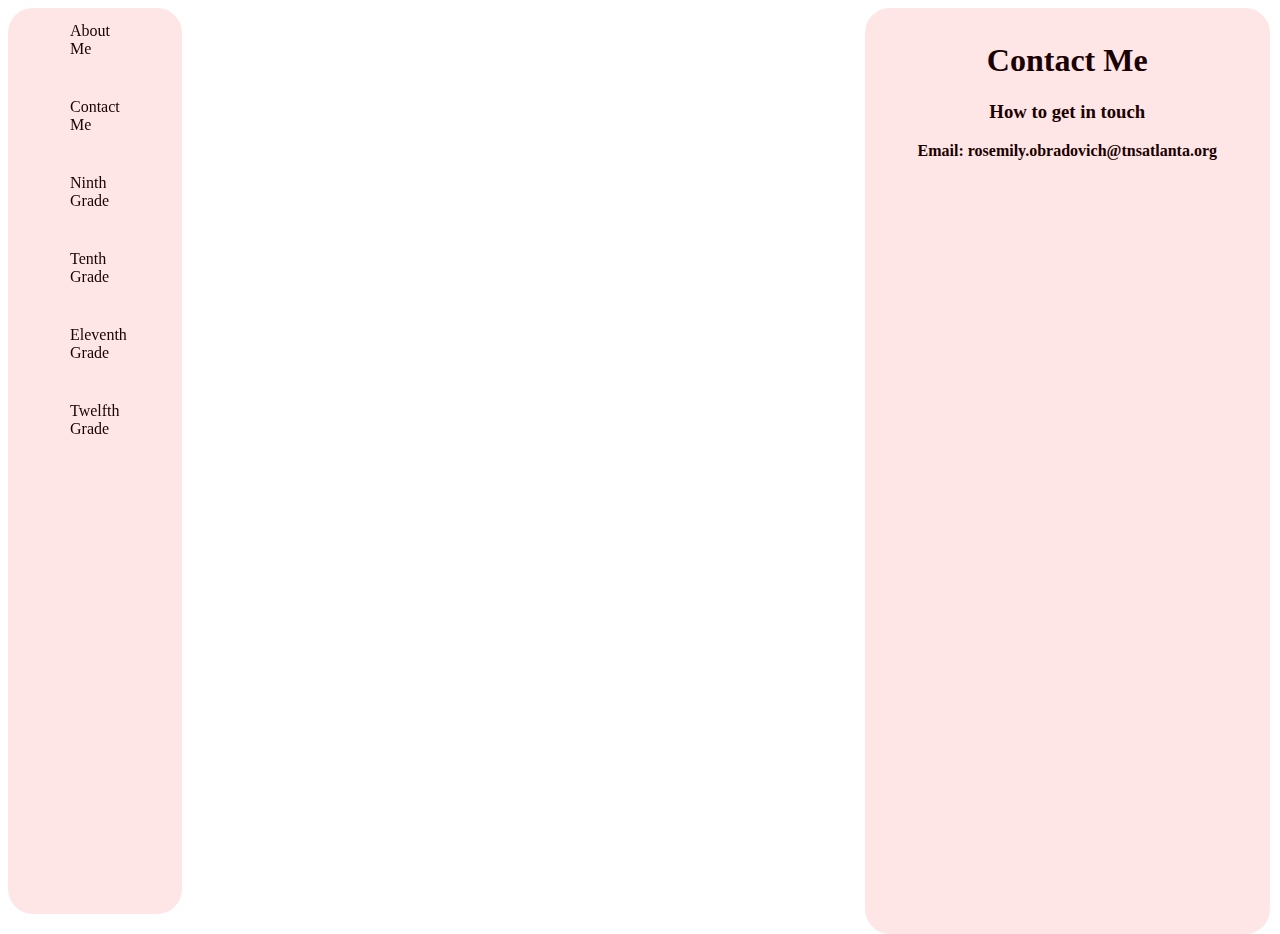
<file: Contact Me.html>
<!DOCTYPE html>
  <html>
    <head>
      <meta charset="utf-8" />
      <title> Bpoi </title>
      <link rel="stylesheet" href="contact me.css">
    </head>
    <body>
      <ul class=navigation>
        <li>
          <a href="file:///home/chronos/u-15b964d72009999ada214367f15434849e3f03b3/Downloads/Web%20Dev/Actual%20Website/Index.html">About Me</a>
        </li>
        <br>
        <li> <a href="file:///home/chronos/u-15b964d72009999ada214367f15434849e3f03b3/Downloads/Web%20Dev/Actual%20Website/Contact%20Me.html">Contact Me</a>
        </li>
         <br>
        <li>
          <a href="file:///home/chronos/u-15b964d72009999ada214367f15434849e3f03b3/Downloads/Web%20Dev/Actual%20Website/Ninth%20Grade.html">Ninth Grade</a>
        </li>
        <br>
        <li>
          <a href="file:///home/chronos/u-15b964d72009999ada214367f15434849e3f03b3/Downloads/Web%20Dev/Actual%20Website/Tenth%20Grade.html">Tenth Grade</a>
        </li>
        <br>
        <li>
          <a href="file:///home/chronos/u-15b964d72009999ada214367f15434849e3f03b3/Downloads/Web%20Dev/Actual%20Website/Eleventh%20Grade.html">Eleventh Grade</a>
        </li>
        <br>
        <li>
          <a href="file:///home/chronos/u-15b964d72009999ada214367f15434849e3f03b3/Downloads/Web%20Dev/Actual%20Website/Twelfth%20Grade.html">Twelfth Grade</a>
        </li>
      </ul>
      <div class=body>
        <div class=info>
          <h1> Contact Me </h1>
          <h3> How to get in touch </h3>
          <p> <b>Email: rosemily.obradovich@tnsatlanta.org</b></p>
        </div>
      </div>
    </body>
  </html>
</file>
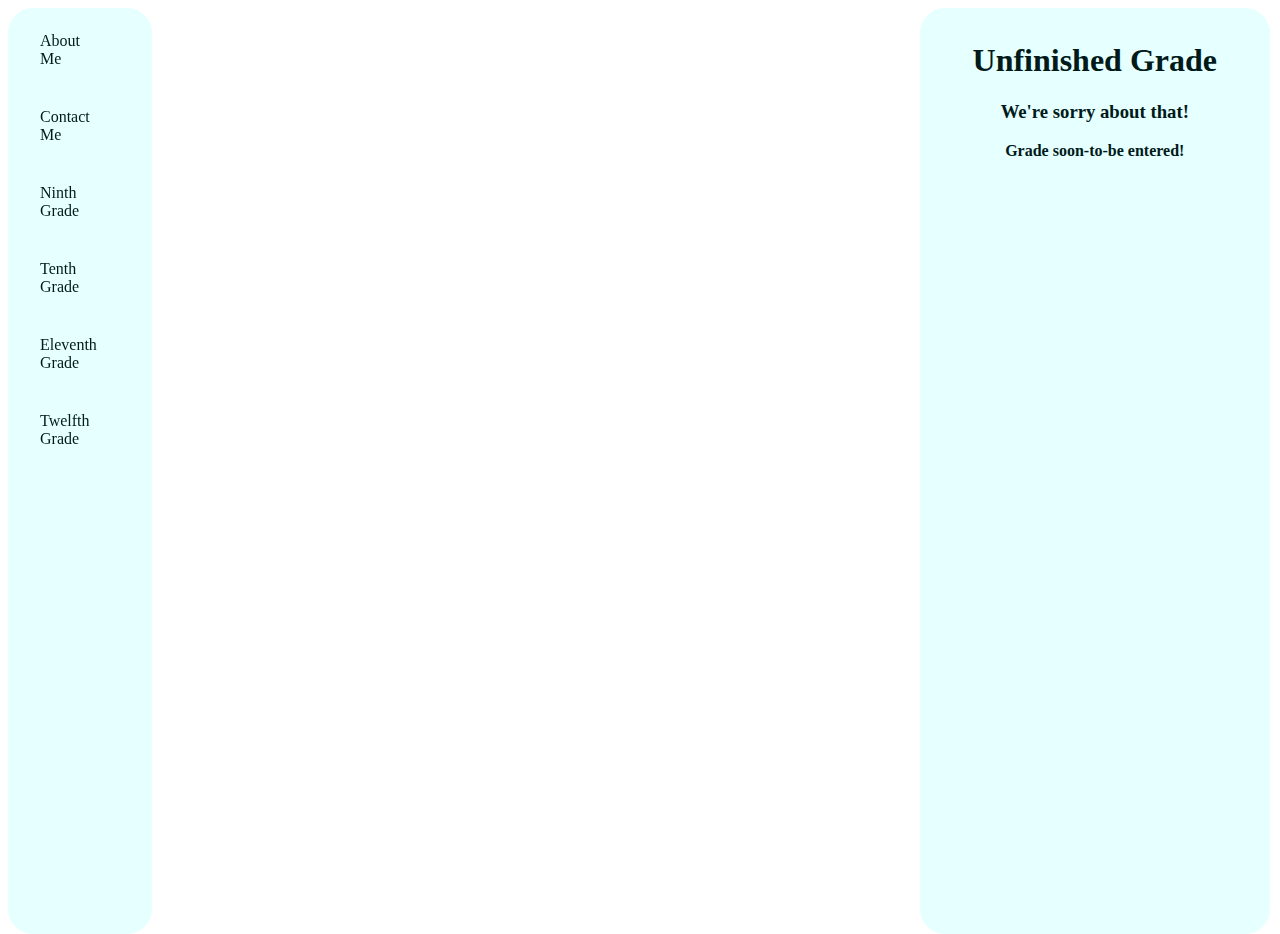
<file: Eleventh Grade.html>
<!DOCTYPE html>
  <html>
    <head>
      <meta charset="utf-8" />
      <title> Bpoi </title>
      <link rel="stylesheet" href="unfinished grade.css">
    </head>
    <body>
      <ul class=navigation>
        <li>
          <a href="file:///home/chronos/u-15b964d72009999ada214367f15434849e3f03b3/Downloads/Web%20Dev/Actual%20Website/Index.html">About Me</a>
        </li>
        <br>
        <li> <a href="file:///home/chronos/u-15b964d72009999ada214367f15434849e3f03b3/Downloads/Web%20Dev/Actual%20Website/Contact%20Me.html">Contact Me</a>
        </li>
         <br>
        <li>
          <a href="file:///home/chronos/u-15b964d72009999ada214367f15434849e3f03b3/Downloads/Web%20Dev/Actual%20Website/Ninth%20Grade.html">Ninth Grade</a>
        </li>
        <br>
        <li>
          <a href="file:///home/chronos/u-15b964d72009999ada214367f15434849e3f03b3/Downloads/Web%20Dev/Actual%20Website/Tenth%20Grade.html">Tenth Grade</a>
        </li>
        <br>
        <li>
          <a href="file:///home/chronos/u-15b964d72009999ada214367f15434849e3f03b3/Downloads/Web%20Dev/Actual%20Website/Eleventh%20Grade.html">Eleventh Grade</a>
        </li>
        <br>
        <li>
          <a href="file:///home/chronos/u-15b964d72009999ada214367f15434849e3f03b3/Downloads/Web%20Dev/Actual%20Website/Twelfth%20Grade.html">Twelfth Grade</a>
        </li>
      </ul>
      <div class=body>
        <div class=info>
          <h1> Unfinished Grade </h1>
          <h3> We're sorry about that! </h3>
          <p> <b>Grade soon-to-be entered!</b></p>
        </div>
      </div>
    </body>
  </html>
</file>
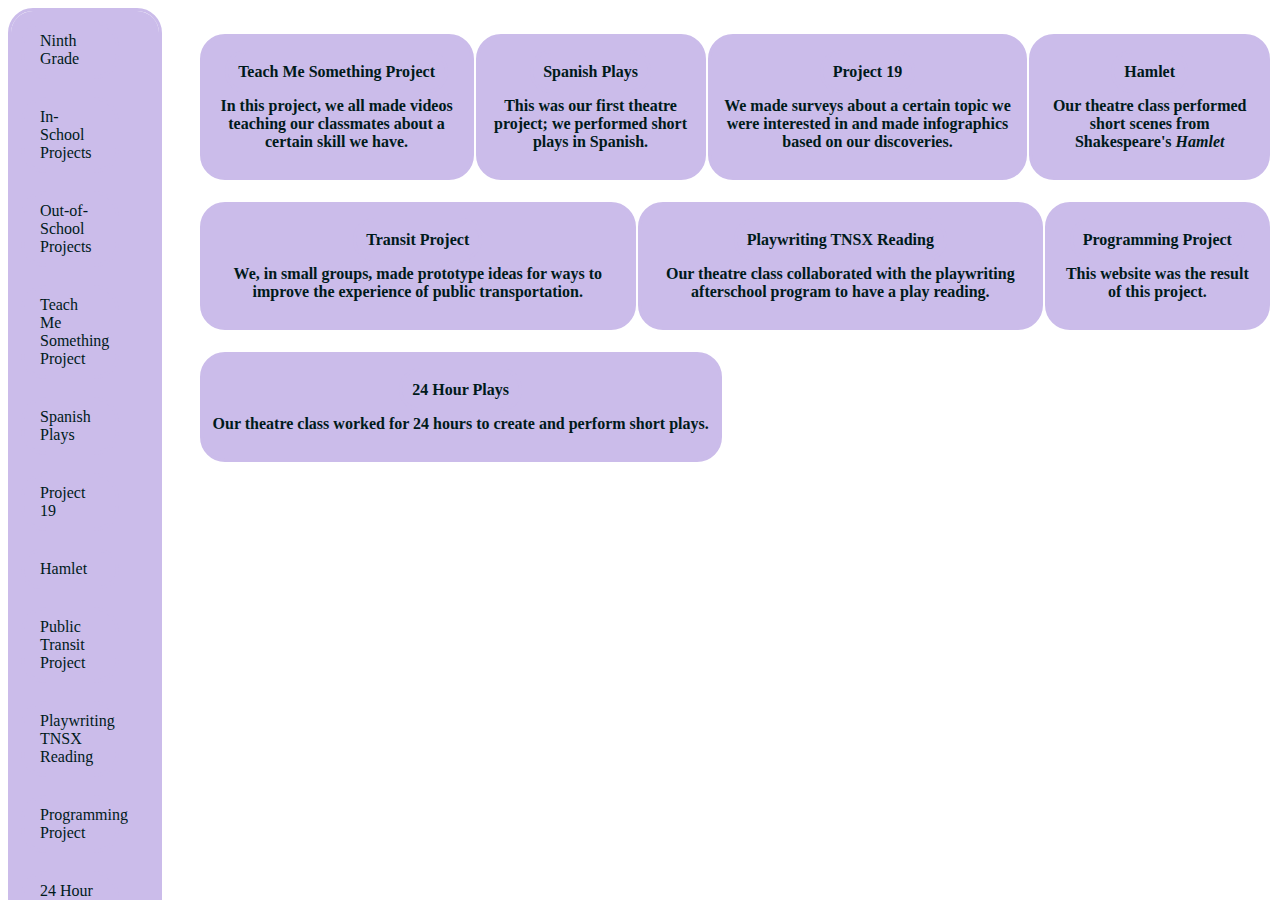
<file: In-School Projects.html>
<!DOCTYPE html>
  <html>
    <head>
      <meta charset="utf-8" />
      <title> In-School Projects </title>
      <link rel="stylesheet" href="ninth grade projects in.css">
    </head>
    <body>
      <ul class=navigation>
        <li>
          <a href="file:///home/chronos/u-15b964d72009999ada214367f15434849e3f03b3/Downloads/Web%20Dev/Actual%20Website/Ninth%20Grade.html">Ninth Grade</a>
        </li>
        <br>
        <li>
          <a href="file:///home/chronos/u-15b964d72009999ada214367f15434849e3f03b3/Downloads/Web%20Dev/Actual%20Website/In-School%20Projects.html">In-School Projects</a>
        </li>
        <br>
        <li>
          <a href="file:///home/chronos/u-15b964d72009999ada214367f15434849e3f03b3/Downloads/Web%20Dev/Actual%20Website/Out-of-School%20Projects.html">Out-of-School Projects</a>
        </li>
        <br>
        <li>
          <a href="file:///home/chronos/u-15b964d72009999ada214367f15434849e3f03b3/Downloads/Web%20Dev/Actual%20Website/Page%20Not%20Finished.html">Teach Me Something Project</a>
        </li>
        <br>
        <li>
          <a href="file:///home/chronos/u-15b964d72009999ada214367f15434849e3f03b3/Downloads/Web%20Dev/Actual%20Website/Page%20Not%20Finished.html">Spanish Plays</a>
        </li>
        <br>
        <li>
          <a href="file:///home/chronos/u-15b964d72009999ada214367f15434849e3f03b3/Downloads/Web%20Dev/Actual%20Website/Page%20Not%20Finished.html">Project 19</a>
        </li>
        <br>
        <li>
          <a href="file:///home/chronos/u-15b964d72009999ada214367f15434849e3f03b3/Downloads/Web%20Dev/Actual%20Website/Page%20Not%20Finished.html">Hamlet</a>
        </li>
        <br>
        <li>
          <a href="file:///home/chronos/u-15b964d72009999ada214367f15434849e3f03b3/Downloads/Web%20Dev/Actual%20Website/Page%20Not%20Finished.html">Public Transit Project</a>
        </li>
        <br>
        <li>
          <a href="file:///home/chronos/u-15b964d72009999ada214367f15434849e3f03b3/Downloads/Web%20Dev/Actual%20Website/Page%20Not%20Finished.html">Playwriting TNSX Reading</a>
        </li>
        <br>
        <li>
          <a href="file:///home/chronos/u-15b964d72009999ada214367f15434849e3f03b3/Downloads/Web%20Dev/Actual%20Website/Page%20Not%20Finished.html">Programming Project</a>
        </li>
        <br>
        <li>
          <a href="file:///home/chronos/u-15b964d72009999ada214367f15434849e3f03b3/Downloads/Web%20Dev/Actual%20Website/Page%20Not%20Finished.html">24 Hour Plays</a>
        </li>
        <br>
      </ul>
      <div class=body>
        <table>
          <tr>
            <th>
              <br class=break>
            </th>
          </tr>
        </table>
        <table style="width:100%">
          <tr>
            <th class=th1>
              <div>
                <p><a href="file:///home/chronos/u-15b964d72009999ada214367f15434849e3f03b3/Downloads/Web%20Dev/Actual%20Website/Page%20Not%20Finished.html" class=th1>Teach Me Something Project</a></p>
                <p> In this project, we all made videos teaching our classmates about a certain skill we have.</p>
              </div>
            </th>
            <th class=th2>
              <div>
                <p><a href="file:///home/chronos/u-15b964d72009999ada214367f15434849e3f03b3/Downloads/Web%20Dev/Actual%20Website/Page%20Not%20Finished.html" class=th2>Spanish Plays</a></p>
                <p>This was our first theatre project; we performed short plays in Spanish.</p>
              </div>
            </th>
            <th class=th3>
              <div>
                <p><a href="file:///home/chronos/u-15b964d72009999ada214367f15434849e3f03b3/Downloads/Web%20Dev/Actual%20Website/Page%20Not%20Finished.html" class=th2>Project 19</a></p>
                <p>We made surveys about a certain topic we were interested in and made infographics based on our discoveries.</p>
              </div>
            </th>
            <th class=th4>
              <div>
                <p><a href="file:///home/chronos/u-15b964d72009999ada214367f15434849e3f03b3/Downloads/Web%20Dev/Actual%20Website/Page%20Not%20Finished.html" class=th1>Hamlet</a></p>
                <p>Our theatre class performed short scenes from Shakespeare's <i>Hamlet</i></p>
              </div>
            </th>
          </tr>
        </table>
        <br class=break>
        <table>
          <tr>
             <th class=th5>
              <div>
                <p><a href="file:///home/chronos/u-15b964d72009999ada214367f15434849e3f03b3/Downloads/Web%20Dev/Actual%20Website/Page%20Not%20Finished.html" class=th1>Transit Project</a></p>
                <p>We, in small groups, made prototype ideas for ways to improve the experience of public transportation.</p>
              </div>
            </th>
            <th class=th6>
              <p><a href="file:///home/chronos/u-15b964d72009999ada214367f15434849e3f03b3/Downloads/Web%20Dev/Actual%20Website/Page%20Not%20Finished.html" class=th1>Playwriting TNSX Reading</a></p>
              <p>Our theatre class collaborated with the playwriting afterschool program to have a play reading.</p>
            </th>
            <th class=th7>
              <p><a href="file:///home/chronos/u-15b964d72009999ada214367f15434849e3f03b3/Downloads/Web%20Dev/Actual%20Website/Page%20Not%20Finished.html" class=th1>Programming Project</a></p>
              <p>This website was the result of this project.</p>
            </th>
          </tr>
        </table>
        <br class=break>
        <table>
          <tr>
            <th class=th7>
              <p><a href="file:///home/chronos/u-15b964d72009999ada214367f15434849e3f03b3/Downloads/Web%20Dev/Actual%20Website/Page%20Not%20Finished.html" class=th1>24 Hour Plays</a></p>
              <p>Our theatre class worked for 24 hours to create and perform short plays.</p>
            </th>
          </tr>
        </table>
      </div>
    </body>
  </html>
</file>
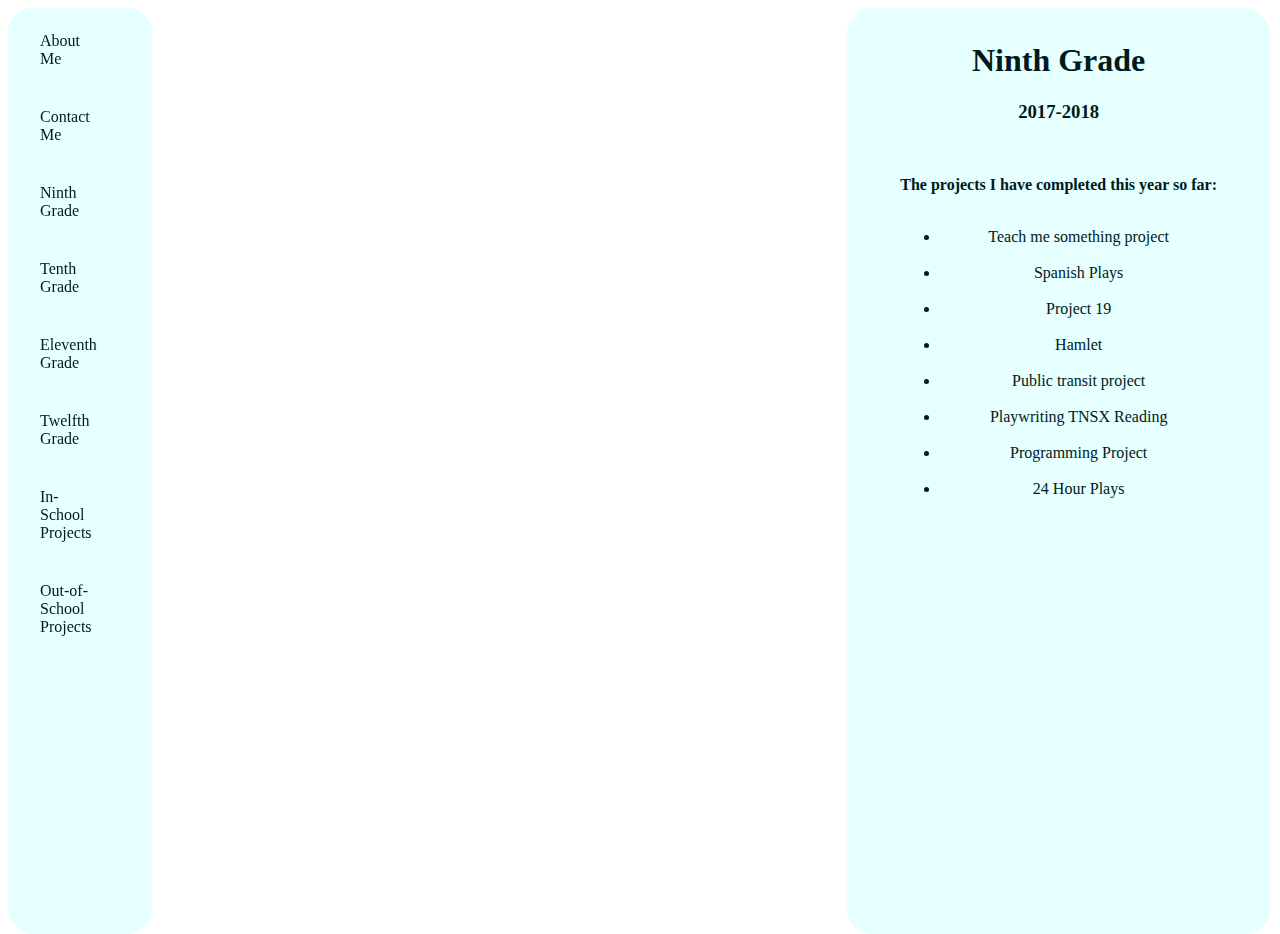
<file: Ninth Grade.html>
<!DOCTYPE html>
  <html>
    <head>
      <meta charset="utf-8" />
      <title>Ninth Grade</title>
      <link rel="stylesheet" href="ninth grade.css">
    </head>
    <body>
      <ul class=navigation>
        <li>
          <a href="file:///home/chronos/u-15b964d72009999ada214367f15434849e3f03b3/Downloads/Web%20Dev/Actual%20Website/Index.html">About Me</a>
        </li>
        <br>
        <li> <a href="file:///home/chronos/u-15b964d72009999ada214367f15434849e3f03b3/Downloads/Web%20Dev/Actual%20Website/Contact%20Me.html">Contact Me</a>
        </li>
         <br>
        <li>
          <a href="file:///home/chronos/u-15b964d72009999ada214367f15434849e3f03b3/Downloads/Web%20Dev/Actual%20Website/Ninth%20Grade.html">Ninth Grade</a>
        </li>
        <br>
        <li>
          <a href="file:///home/chronos/u-15b964d72009999ada214367f15434849e3f03b3/Downloads/Web%20Dev/Actual%20Website/Tenth%20Grade.html">Tenth Grade</a>
        </li>
        <br>
        <li>
          <a href="file:///home/chronos/u-15b964d72009999ada214367f15434849e3f03b3/Downloads/Web%20Dev/Actual%20Website/Eleventh%20Grade.html">Eleventh Grade</a>
        </li>
        <br>
        <li>
          <a href="file:///home/chronos/u-15b964d72009999ada214367f15434849e3f03b3/Downloads/Web%20Dev/Actual%20Website/Twelfth%20Grade.html">Twelfth Grade</a>
        </li>
        <br>
        <li>
          <a href="file:///home/chronos/u-15b964d72009999ada214367f15434849e3f03b3/Downloads/Web%20Dev/Actual%20Website/In-School%20Projects.html">In-School Projects</a>
        </li>
        <br>
        <li>
          <a href="file:///home/chronos/u-15b964d72009999ada214367f15434849e3f03b3/Downloads/Web%20Dev/Actual%20Website/Out-of-School%20Projects.html">Out-of-School Projects</a>
        </li>
      </ul>
      <div class=body>
        <div class=info>
          <h1> Ninth Grade </h1>
          <h3> 2017-2018 </h3>
          <br>
          <p> <b>The projects I have completed this year so far:</b></p>
          <ul>
            <br>
            <li> Teach me something project</li>
            <br>
            <li>Spanish Plays</li>
            <br>
            <li>Project 19</li>
            <br>
            <li>Hamlet</li>
            <br>
            <li>Public transit project</li>
            <br>
            <li>Playwriting TNSX Reading</li>
            <br>
            <li>Programming Project</li>
            <br>
            <li>24 Hour Plays</li>
          </ul>
        </div>
      </div>
    </body>
  </html>
</file>
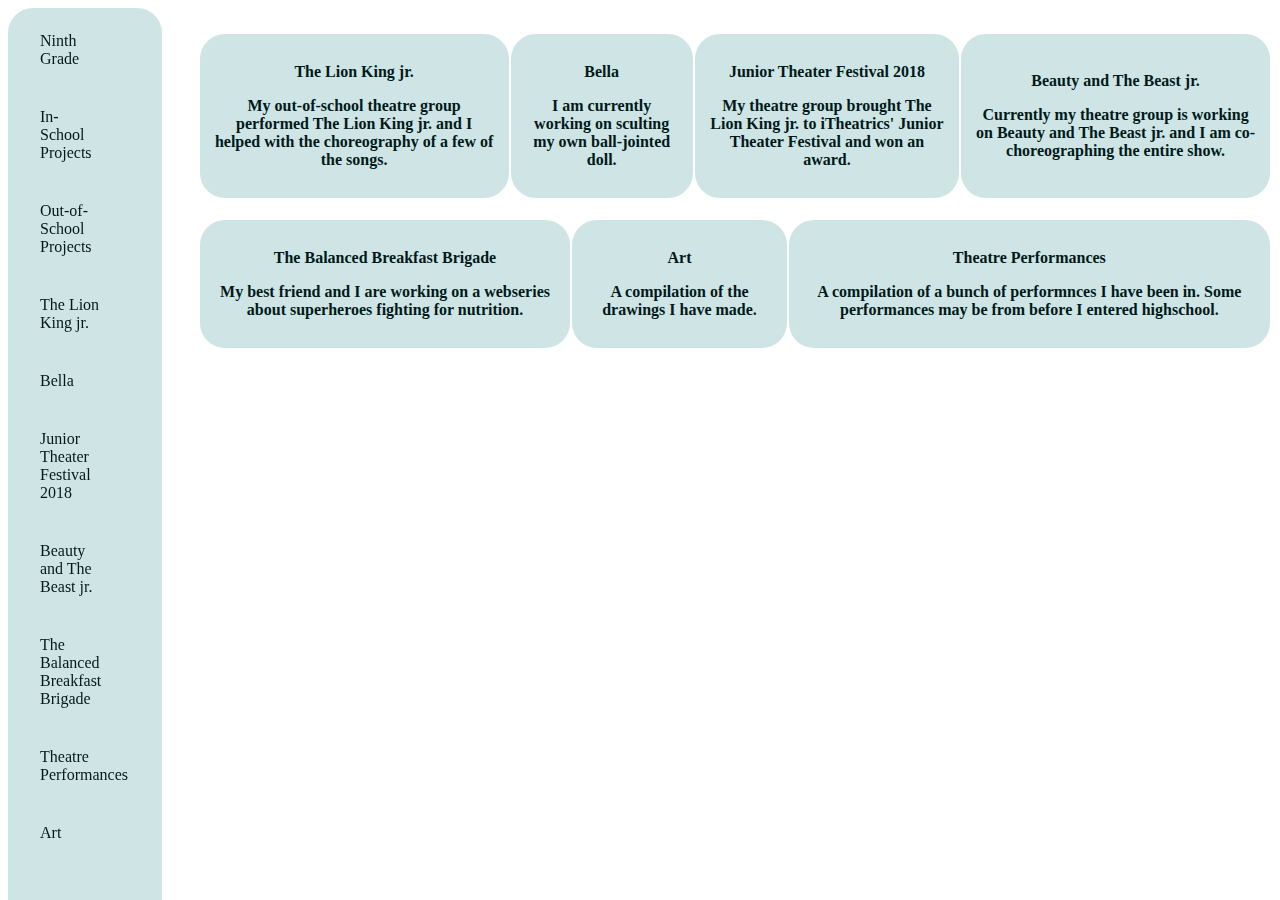
<file: Out-of-School Projects.html>
<!DOCTYPE html>
  <html>
    <head>
      <meta charset="utf-8" />
      <title> Out-of-School Projects </title>
      <link rel="stylesheet" href="ninth grade projects out.css">
    </head>
    <body>
      <ul class=navigation>
        <li>
          <a href="file:///home/chronos/u-15b964d72009999ada214367f15434849e3f03b3/Downloads/Web%20Dev/Actual%20Website/Ninth%20Grade.html">Ninth Grade</a>
        </li>
        <br>
        <li>
          <a href="file:///home/chronos/u-15b964d72009999ada214367f15434849e3f03b3/Downloads/Web%20Dev/Actual%20Website/In-School%20Projects.html">In-School Projects</a>
        </li>
        <br>
        <li>
          <a href="file:///home/chronos/u-15b964d72009999ada214367f15434849e3f03b3/Downloads/Web%20Dev/Actual%20Website/Out-of-School%20Projects.html">Out-of-School Projects</a>
        </li>
        <br>
        <li>
          <a href="file:///home/chronos/u-15b964d72009999ada214367f15434849e3f03b3/Downloads/Web%20Dev/Actual%20Website/The%20Lion%20King%20jr.html">The Lion King jr.</a>
        </li>
        <br>
        <li>
          <a href="file:///home/chronos/u-15b964d72009999ada214367f15434849e3f03b3/Downloads/Web%20Dev/Actual%20Website/Page%20Not%20Finished.html">Bella</a>
        </li>
        <br>
        <li>
          <a href="file:///home/chronos/u-15b964d72009999ada214367f15434849e3f03b3/Downloads/Web%20Dev/Actual%20Website/Junior%20Theater%20Festival.html">Junior Theater Festival 2018</a>
        </li>
        <br>
        <li>
          <a href="file:///home/chronos/u-15b964d72009999ada214367f15434849e3f03b3/Downloads/Web%20Dev/Actual%20Website/Page%20Not%20Finished.html">Beauty and The Beast jr.</a>
        </li>
        <br>
        <li>
          <a href="file:///home/chronos/u-15b964d72009999ada214367f15434849e3f03b3/Downloads/Web%20Dev/Actual%20Website/Page%20Not%20Finished.html">The Balanced Breakfast Brigade</a>
        </li>
        <br>
        <li>
          <a href="file:///home/chronos/u-15b964d72009999ada214367f15434849e3f03b3/Downloads/Web%20Dev/Actual%20Website/Page%20Not%20Finished.html">Theatre Performances</a>
        </li>
        <br>
        <li>
          <a href="file:///home/chronos/u-15b964d72009999ada214367f15434849e3f03b3/Downloads/Web%20Dev/Actual%20Website/Page%20Not%20Finished.html">Art</a>
        </li>
        <br>
      </ul>
      <div class=body>
        <table>
          <tr>
            <th>
              <br class=break>
            </th>
          </tr>
        </table>
        <table style="width:100%">
          <tr>
            <th class=th1>
              <div>
                <p><a href="file:///home/chronos/u-15b964d72009999ada214367f15434849e3f03b3/Downloads/Web%20Dev/Actual%20Website/The%20Lion%20King%20jr.html" class=th1>The Lion King jr.</a></p>
                <p>My out-of-school theatre group performed The Lion King jr. and I helped with the choreography of a few of the songs.</p>
              </div>
            </th>
            <th class=th2>
              <div>
                <p><a href="file:///home/chronos/u-15b964d72009999ada214367f15434849e3f03b3/Downloads/Web%20Dev/Actual%20Website/Page%20Not%20Finished.html" class=th2>Bella</a></p>
                <p>I am currently working on sculting my own ball-jointed doll.</p>
              </div>
            </th>
            <th class=th3>
              <div>
                <p><a href="file:///home/chronos/u-15b964d72009999ada214367f15434849e3f03b3/Downloads/Web%20Dev/Actual%20Website/Junior%20Theater%20Festival.html" class=th2>Junior Theater Festival 2018</a></p>
                <p>My theatre group brought The Lion King jr. to iTheatrics' Junior Theater Festival and won an award.</p>
              </div>
            </th>
            <th class=th4>
              <div>
                <p><a href="file:///home/chronos/u-15b964d72009999ada214367f15434849e3f03b3/Downloads/Web%20Dev/Actual%20Website/Page%20Not%20Finished.html" class=th1>Beauty and The Beast jr.</a></p>
                <p>Currently my theatre group is working on Beauty and The Beast jr. and I am co-choreographing the entire show.</p>
              </div>
            </th>
          </tr>
        </table>
        <br class=break>
        <table>
          <tr>
            <th class=th5>
              <div>
                <p><a href="file:///home/chronos/u-15b964d72009999ada214367f15434849e3f03b3/Downloads/Web%20Dev/Actual%20Website/Page%20Not%20Finished.html" class=th1>The Balanced Breakfast Brigade</a></p>
                <p>My best friend and I are working on a webseries about superheroes fighting for nutrition.</p>
              </div>
            </th>
            <th class=th6>
              <div>
                <p><a href="file:///home/chronos/u-15b964d72009999ada214367f15434849e3f03b3/Downloads/Web%20Dev/Actual%20Website/Page%20Not%20Finished.html" class=th1>Art</a></p>
                <p>A compilation of the drawings I have made.</p>
              </div>
            </th>
            <th class=th7>
              <div>
                <p><a href="file:///home/chronos/u-15b964d72009999ada214367f15434849e3f03b3/Downloads/Web%20Dev/Actual%20Website/Page%20Not%20Finished.html" class=th1>Theatre Performances</a></p>
                <p>A compilation of a bunch of performnces I have been in. Some performances may be from before I entered highschool.</p>
              </div>
            </th>
          </tr>
        </table>
      </div>
    </body>
  </html>
</file>
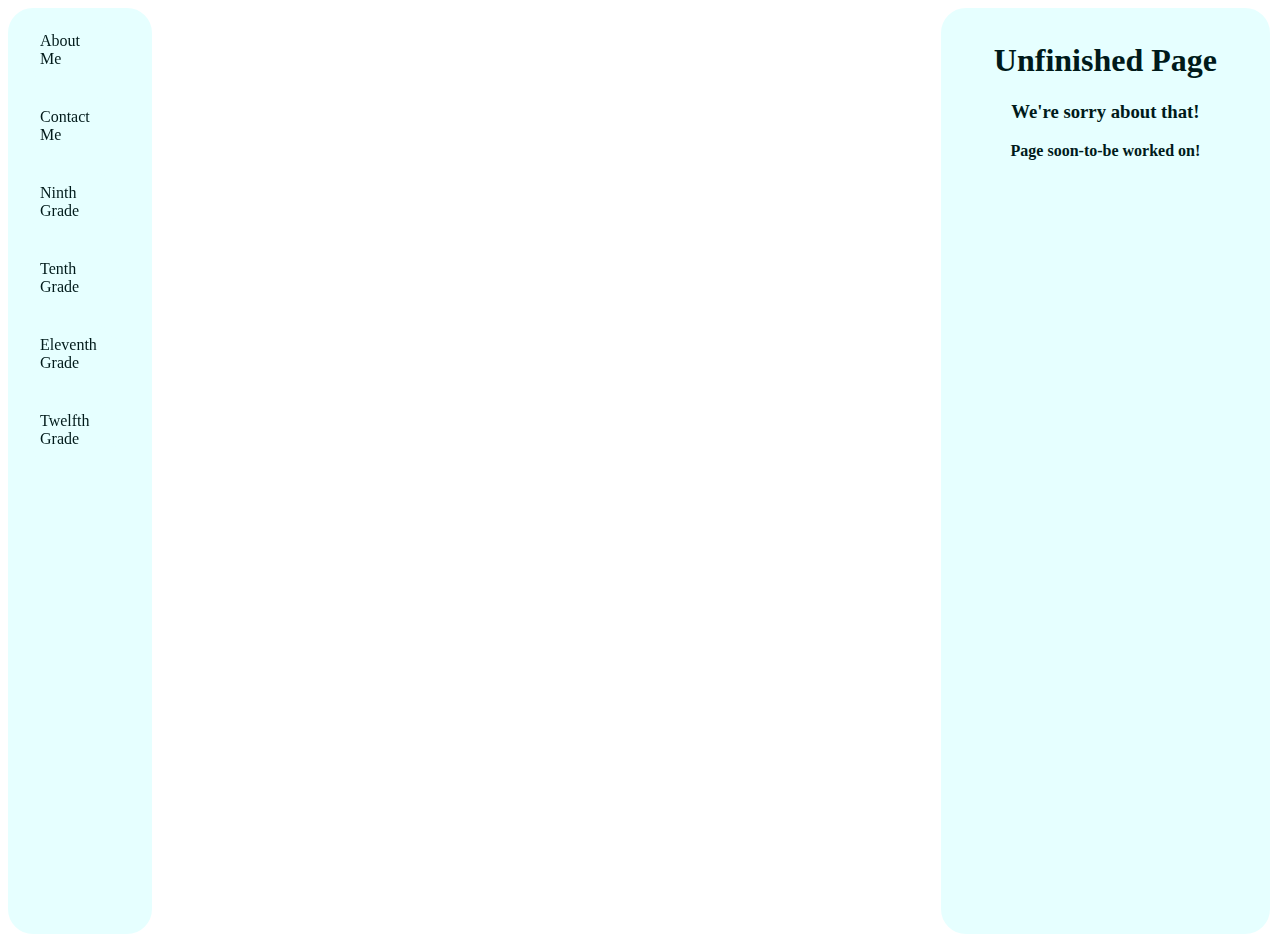
<file: Page Not Finished.html>
<!DOCTYPE html>
  <html>
    <head>
      <meta charset="utf-8" />
      <title> Bpoi </title>
      <link rel="stylesheet" href="unfinished grade.css">
    </head>
    <body>
      <ul class=navigation>
        <li>
          <a href="file:///home/chronos/u-15b964d72009999ada214367f15434849e3f03b3/Downloads/Web%20Dev/Actual%20Website/Index.html">About Me</a>
        </li>
        <br>
        <li> <a href="file:///home/chronos/u-15b964d72009999ada214367f15434849e3f03b3/Downloads/Web%20Dev/Actual%20Website/Contact%20Me.html">Contact Me</a>
        </li>
         <br>
        <li>
          <a href="file:///home/chronos/u-15b964d72009999ada214367f15434849e3f03b3/Downloads/Web%20Dev/Actual%20Website/Ninth%20Grade.html">Ninth Grade</a>
        </li>
        <br>
        <li>
          <a href="file:///home/chronos/u-15b964d72009999ada214367f15434849e3f03b3/Downloads/Web%20Dev/Actual%20Website/Tenth%20Grade.html">Tenth Grade</a>
        </li>
        <br>
        <li>
          <a href="file:///home/chronos/u-15b964d72009999ada214367f15434849e3f03b3/Downloads/Web%20Dev/Actual%20Website/Eleventh%20Grade.html">Eleventh Grade</a>
        </li>
        <br>
        <li>
          <a href="file:///home/chronos/u-15b964d72009999ada214367f15434849e3f03b3/Downloads/Web%20Dev/Actual%20Website/Twelfth%20Grade.html">Twelfth Grade</a>
        </li>
      </ul>
      <div class=body>
        <div class=info>
          <h1> Unfinished Page </h1>
          <h3> We're sorry about that! </h3>
          <p> <b>Page soon-to-be worked on!</b></p>
        </div>
      </div>
    </body>
  </html>
</file>
<file: contact me.css>
body {
  background-image: url("https://pa1.narvii.com/6384/51e6229eeaf688c67bce5e39688898b34bed1fa2_hq.gif");
  background-size: 1366px 1024px;
  color: #001a1a;
}
.navigation {
    list-style-type: none;
    margin: 0;
    padding: 50 0 50 10;
    width: 10%;
    background-color: #ffe6e6;
    height: 100%; /* Full height */
    position: fixed; /* Make it stick, even on scroll */
    overflow: auto; /* Enable scrolling if the sidenav has too much content */
  border-color: #ffe6e6;
  border-radius: 25px;
  border-style: solid;
}
.info {
  text-align: center;
  padding:10px 50px 10px 50px;
  background-color:#ffe6e6;
  color: #1a0000;
  border-color: #ffe6e6;
  border-radius: 25px;
  border-style: solid;
}
.break1 {
  padding: 0 500px 0 0;
}
li a {
  display: block;
  width: 60px;
  color: #1a0000;
  padding: 8px 16px;
  text-decoration: none;
  background-color:#ffe6e6;
  border-color: #ffe6e6;
  border-radius: 25px;
  border-style: solid;
}
li a:hover {
    background-color: #e6ffff;
    color: #1a0000;
}
.body {
  padding: 0 0 0 15%;
}
.info {
  right: 10px;
  position: absolute;
  padding:10px 50px 10px 50px;
  background-color:#ffe6e6;
  color: #1a0000;
  border-color: #ffe6e6;
  border-radius: 25px;
  border-style: solid;
  height: 100%; /* Full height */
  overflow: auto;
}
</file>
<file: unfinished grade.css>
body {
  background-image: url("https://cdn103.picsart.com/205174687000202.gif?r1024x1024");
  background-size: 1366px 1024px;
  color: #1a0000;
}
.navigation {
    list-style-type: none;
    margin: 0;
    padding: 10px 0 10px 10px;
    width: 10%;
    background-color: #e6ffff;
    height: 100%; /* Full height */
    position: fixed; /* Make it stick, even on scroll */
    overflow: auto; /* Enable scrolling if the sidenav has too much content */
  border-color: #e6ffff;
  border-radius: 25px;
  border-style: solid;
}
.info {
  text-align: center;
  padding:10px 50px 10px 50px;
  background-color:#e6ffff;
  color: #001a1a;
  border-color: #e6ffff;
  border-radius: 25px;
  border-style: solid;
}
.break1 {
  padding: 0 500px 0 0;
}
li a {
  display: block;
  width: 60px;
  color: #001a1a;
  padding: 8px 16px;
  text-decoration: none;
  background-color:#e6ffff;
  border-color: #e6ffff;
  border-radius: 25px;
  border-style: solid;
}
li a:hover {
    background-color: #ffe6e6;
    color: #001a1a;
}
.body {
  padding: 0 0 0 15%;
}
.info {
  right: 10px;
  position: absolute;
  padding:10px 50px 10px 50px;
  background-color:#e6ffff;
  color: #001a1a;
  border-color: #e6ffff;
  border-radius: 25px;
  border-style: solid;
  height: 100%; /* Full height */
  overflow: auto;
}
</file>
<file: ninth grade projects in.css>
body {
  background-image: url("https://data.whicdn.com/images/270250915/original.gif");
  background-size: 1366px 1024px;
  color: #1a0000;
}
.navigation {
    list-style-type: none;
    margin: 0;
    padding: 10px 10px 10px 10px;
    width: 10%;
    background-color: #CBBCEA;
    height: 100%; /* Full height */
    position: fixed; /* Make it stick, even on scroll */
    overflow: auto; /* Enable scrolling if the sidenav has too much content */
  border-color: #CBBCEA;
  border-radius: 25px;
  border-style: solid;
}
li a {
  display: block;
  width: 60px;
  color: #001a1a;
  padding: 8px 16px;
  text-decoration: none;
  background-color:#CBBCEA;
  border-color: #CBBCEA;
  border-radius: 25px;
  border-style: solid;
}
li a:hover {
    background-color: #ffe6e6;
    color: #001a1a;
    width: 55%;
}
.body {
  padding: 0 0 0 15%;
}
.th1, .th2, .th3, .th4, .th5, .th6, .th7{
  background-color:#CBBCEA;
  border-color: #CBBCEA;
  border-radius: 25px;
  border-style: solid;
  overflow: auto;
  padding: 10px 10px 10px 10px;
  text-decoration:none;
  color:#001a1a;
}
.break{
  height:10px;
}

/* text/decoration: none; for none underlined link*/
</file>
<file: ninth grade.css>
body {
  background-image: url("http://pa1.narvii.com/6596/51bcc678989f1d0a43241fe840f0ec1eb0a233ea_hq.gif");
  background-size: 1366px 1024px;
  color: #1a0000;
}
.navigation {
    list-style-type: none;
    margin: 0;
    padding: 10px 0 10px 10px;
    width: 10%;
    background-color: #e6ffff;
    height: 100%; /* Full height */
    position: fixed; /* Make it stick, even on scroll */
    overflow: auto; /* Enable scrolling if the sidenav has too much content */
  border-color: #e6ffff;
  border-radius: 25px;
  border-style: solid;
}
.info {
  text-align: center;
  padding:10px 50px 10px 50px;
  background-color:#e6ffff;
  color: #001a1a;
  border-color: #e6ffff;
  border-radius: 25px;
  border-style: solid;
}
.break1 {
  padding: 0 500px 0 0;
}
li a {
  display: block;
  width: 60px;
  color: #001a1a;
  padding: 8px 16px;
  text-decoration: none;
  background-color:#e6ffff;
  border-color: #e6ffff;
  border-radius: 25px;
  border-style: solid;
}
li a:hover {
    background-color: #ffe6e6;
    color: #001a1a;
}
.body {
  padding: 0 0 0 15%;
}
.info {
  right: 10px;
  position: absolute;
  padding:10px 50px 10px 50px;
  background-color:#e6ffff;
  color: #001a1a;
  border-color: #e6ffff;
  border-radius: 25px;
  border-style: solid;
  height: 100%; /* Full height */
  overflow: auto;
}
</file>
<file: ninth grade projects out.css>
body {
  background-image: url("http://data.whicdn.com/images/239445589/large.gif");
  background-size: 1366px 1024px;
  color: #1a0000;
}
.navigation {
    list-style-type: none;
    margin: 0;
    padding: 10px 10px 10px 10px;
    width: 10%;
    background-color: #CFE5E5;
    height: 100%; /* Full height */
    position: fixed; /* Make it stick, even on scroll */
    overflow: auto; /* Enable scrolling if the sidenav has too much content */
  border-color: #CFE5E5;
  border-radius: 25px;
  border-style: solid;
}
li a {
  display: block;
  width: 60px;
  color: #001a1a;
  padding: 8px 16px;
  text-decoration: none;
  background-color:#CFE5E5;
  border-color: #CFE5E5;
  border-radius: 25px;
  border-style: solid;
}
li a:hover {
    background-color: #ffe6e6;
    color: #001a1a;
    width: 55%;
}
.body {
  padding: 0 0 0 15%;
}
.th1, .th2, .th3, .th4, .th5, .th6, .th7{
  background-color:#CFE5E5;
  border-color: #CFE5E5;
  border-radius: 25px;
  border-style: solid;
  overflow: auto;
  padding: 10px 10px 10px 10px;
  text-decoration:none;
  color:#001a1a;
}
.break{
  height:10px;
}

/* text/decoration: none; for none underlined link*/
</file>
